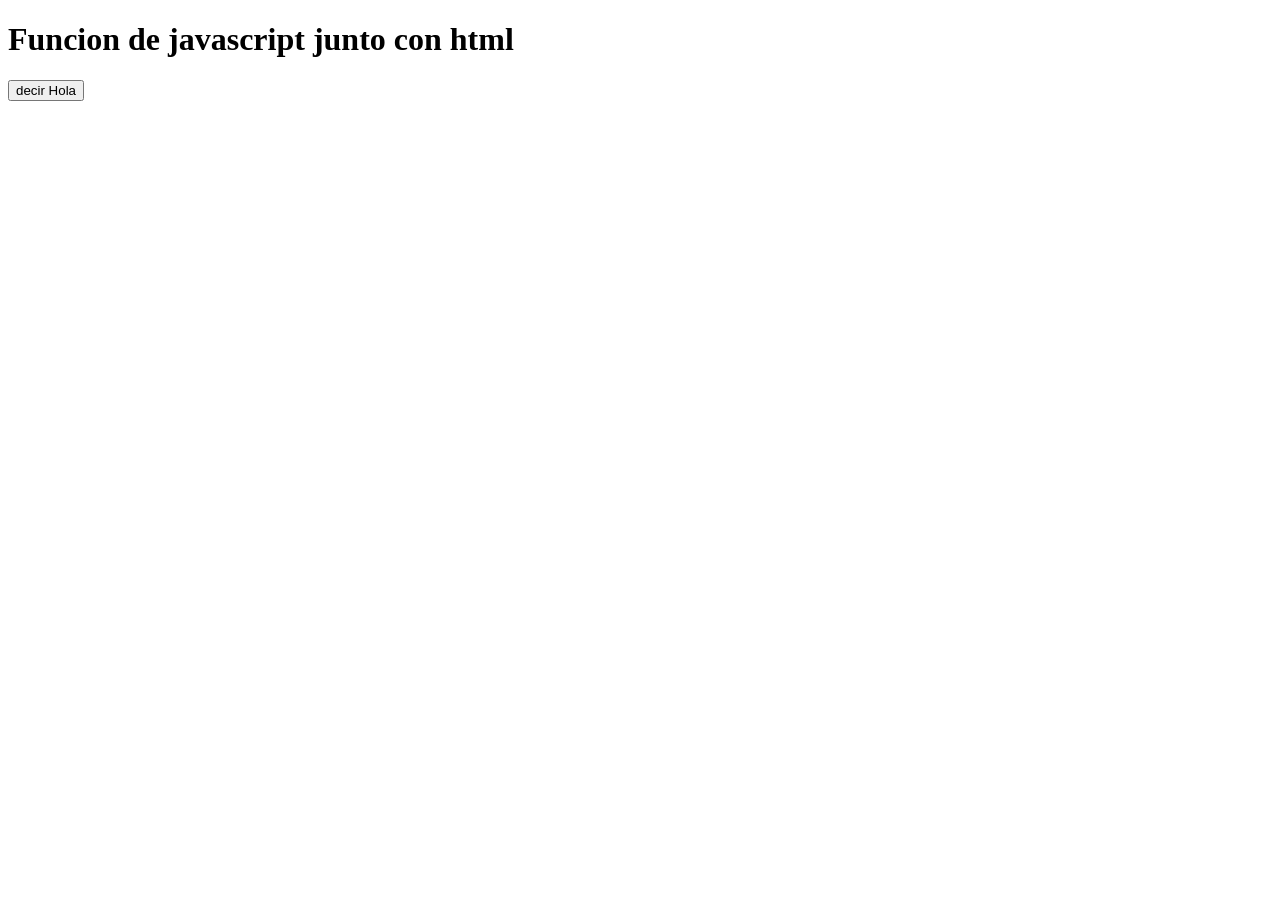
<file: Unidad02/00Javascript/index.html>
<!DOCTYPE html>
<html lang="en">
<head>
    <meta charset="UTF-8">
    <meta name="viewport" content="width=device-width, initial-scale=1.0">
    <title>Document</title>
</head>
<body>
    <h1>Funcion de javascript junto con html</h1>

    <button onclick="decirHola()">decir Hola</button>

        <script src="funcion-web.js"></script>
<!-- O -->
        <p id="mensaje" ></p>
        

</body>
</html>
</file>
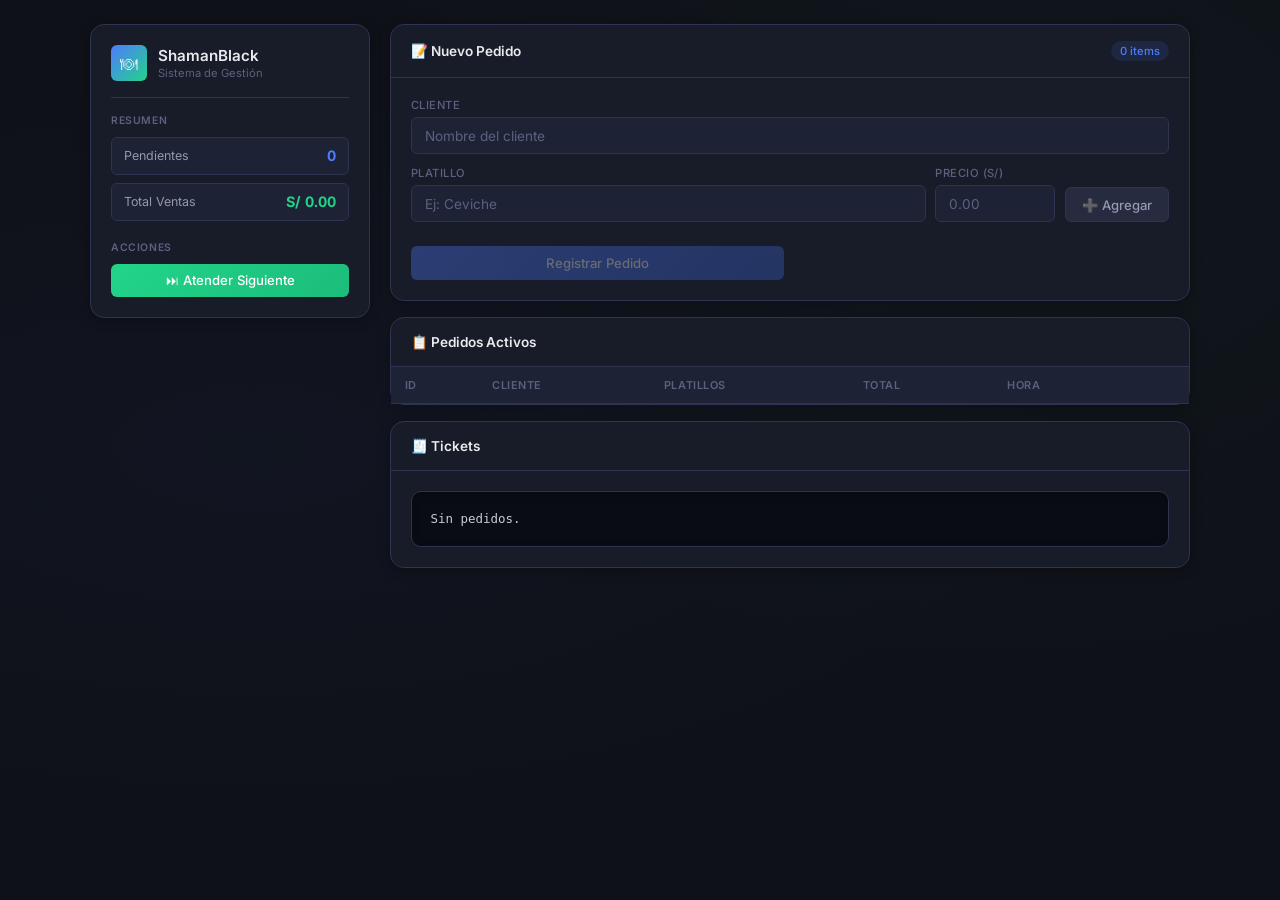
<file: Unidad02/EvaluacionU2/index.html>
<!DOCTYPE html>
<html lang="es">
<head>
  <meta charset="UTF-8">
  <meta name="viewport" content="width=device-width, initial-scale=1.0">
  <title>Gestión de Pedidos</title>
  <link rel="preconnect" href="https://fonts.googleapis.com">
  <link href="https://fonts.googleapis.com/css2?family=Inter:wght@400;500;600;700&display=swap" rel="stylesheet">
  <link rel="stylesheet" href="style.css">
</head>
<body>
  <div class="app">

    <!-- ─── SIDEBAR ──────────────────────────── -->
    <aside class="sidebar">
      <div class="sidebar-header">
        <div class="logo">🍽</div>
        <div>
          <h1>ShamanBlack <small>Sistema de Gestión</small></h1>
        </div>
      </div>

      <div class="sidebar-section">
        <div class="sidebar-label">Resumen</div>
        <div class="stat-grid">
          <div class="stat-item">
            <span class="stat-label">Pendientes</span>
            <span class="stat-value blue" id="totalPendientes">0</span>
          </div>
          <div class="stat-item">
            <span class="stat-label">Total Ventas</span>
            <span class="stat-value green" id="totalVentas">S/ 0.00</span>
          </div>
        </div>
      </div>

      <div class="sidebar-section">
        <div class="sidebar-label">Acciones</div>
        <div class="sidebar-actions">
          <button id="btnAtender" class="btn btn-success btn-block">
            ⏭ Atender Siguiente
          </button>
        </div>
      </div>
    </aside>

    <!-- ─── MAIN ─────────────────────────────── -->
    <main class="main">

      <!-- ─── CARD: NUEVO PEDIDO ─────────────── -->
      <section class="card">
        <div class="card-header">
          <h2>📝 Nuevo Pedido</h2>
          <span class="badge" id="contadorItems">0 items</span>
        </div>
        <div class="card-body">
          <form id="formPedido">
            <div class="form-grid">
              <div class="form-group full-width">
                <label for="inputCliente">Cliente</label>
                <input id="inputCliente" type="text" placeholder="Nombre del cliente" list="listaClientes" required autocomplete="off">
                <datalist id="listaClientes"></datalist>
              </div>

              <div class="item-row full-width">
                <div class="form-group">
                  <label for="inputPlatillo">Platillo</label>
                  <input id="inputPlatillo" type="text" placeholder="Ej: Ceviche" autocomplete="off">
                </div>
                <div class="form-group">
                  <label for="inputPrecio">Precio (S/)</label>
                  <input id="inputPrecio" type="number" step="0.10" placeholder="0.00">
                </div>
                <button type="button" id="btnAgregarItem" class="btn btn-secondary" style="margin-bottom:0">➕ Agregar</button>
              </div>

              <div id="previewLista" class="full-width"></div>

              <button type="submit" id="btnRegistrar" class="btn btn-primary btn-block" disabled>
                Registrar Pedido
              </button>
            </div>
          </form>
        </div>
      </section>

      <!-- ─── CARD: PEDIDOS ACTIVOS ──────────── -->
      <section class="card">
        <div class="card-header">
          <h2>📋 Pedidos Activos</h2>
        </div>
        <div class="card-body" style="padding:0">
          <div class="table-wrap">
            <table>
              <thead>
                <tr>
                  <th>ID</th>
                  <th>Cliente</th>
                  <th>Platillos</th>
                  <th>Total</th>
                  <th>Hora</th>
                  <th></th>
                </tr>
              </thead>
              <tbody id="cuerpoTabla">
                <tr>
                  <td colspan="6" class="empty-table">
                    <span class="empty-icon">📭</span>
                    No hay pedidos pendientes
                  </td>
                </tr>
              </tbody>
            </table>
          </div>
        </div>
      </section>

      <!-- ─── CARD: TICKETS ──────────────────── -->
      <section class="card">
        <div class="card-header">
          <h2>🧾 Tickets</h2>
        </div>
        <div class="card-body">
          <pre id="contenedorTickets">Sin pedidos.</pre>
        </div>
      </section>

    </main>

  </div>

  <script type="module" src="main.js"></script>
</body>
</html>
</file>
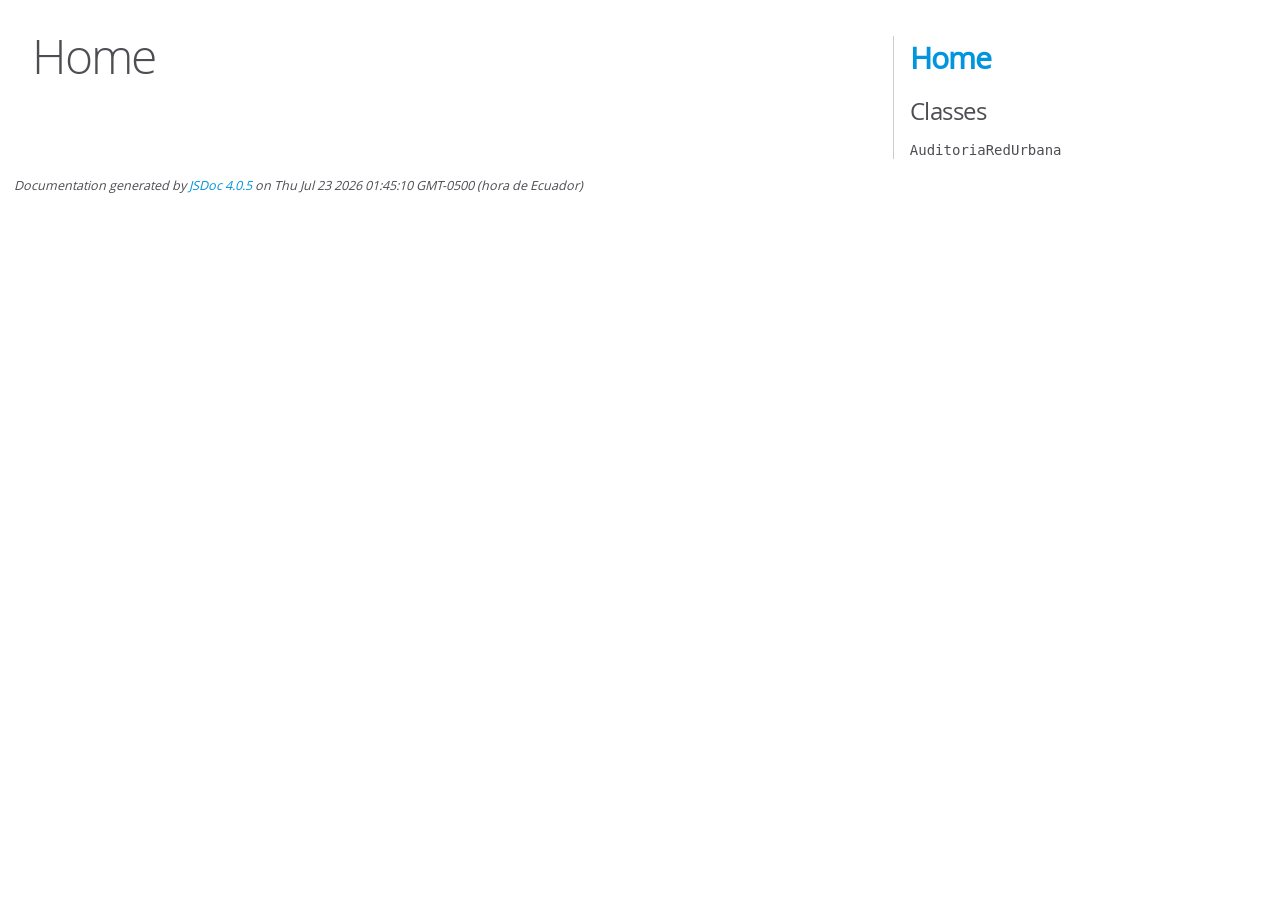
<file: Unidad03/Lab 15/out/index.html>
<!DOCTYPE html>
<html lang="en">
<head>
    <meta charset="utf-8">
    <title>JSDoc: Home</title>

    <script src="scripts/prettify/prettify.js"> </script>
    <script src="scripts/prettify/lang-css.js"> </script>
    <!--[if lt IE 9]>
      <script src="//html5shiv.googlecode.com/svn/trunk/html5.js"></script>
    <![endif]-->
    <link type="text/css" rel="stylesheet" href="styles/prettify-tomorrow.css">
    <link type="text/css" rel="stylesheet" href="styles/jsdoc-default.css">
</head>

<body>

<div id="main">

    <h1 class="page-title">Home</h1>

    



    


    <h3> </h3>










    









</div>

<nav>
    <h2><a href="index.html">Home</a></h2><h3>Classes</h3><ul><li><a href="AuditoriaRedUrbana.html">AuditoriaRedUrbana</a></li></ul>
</nav>

<br class="clear">

<footer>
    Documentation generated by <a href="https://github.com/jsdoc/jsdoc">JSDoc 4.0.5</a> on Thu Jul 23 2026 01:45:10 GMT-0500 (hora de Ecuador)
</footer>

<script> prettyPrint(); </script>
<script src="scripts/linenumber.js"> </script>
</body>
</html>
</file>
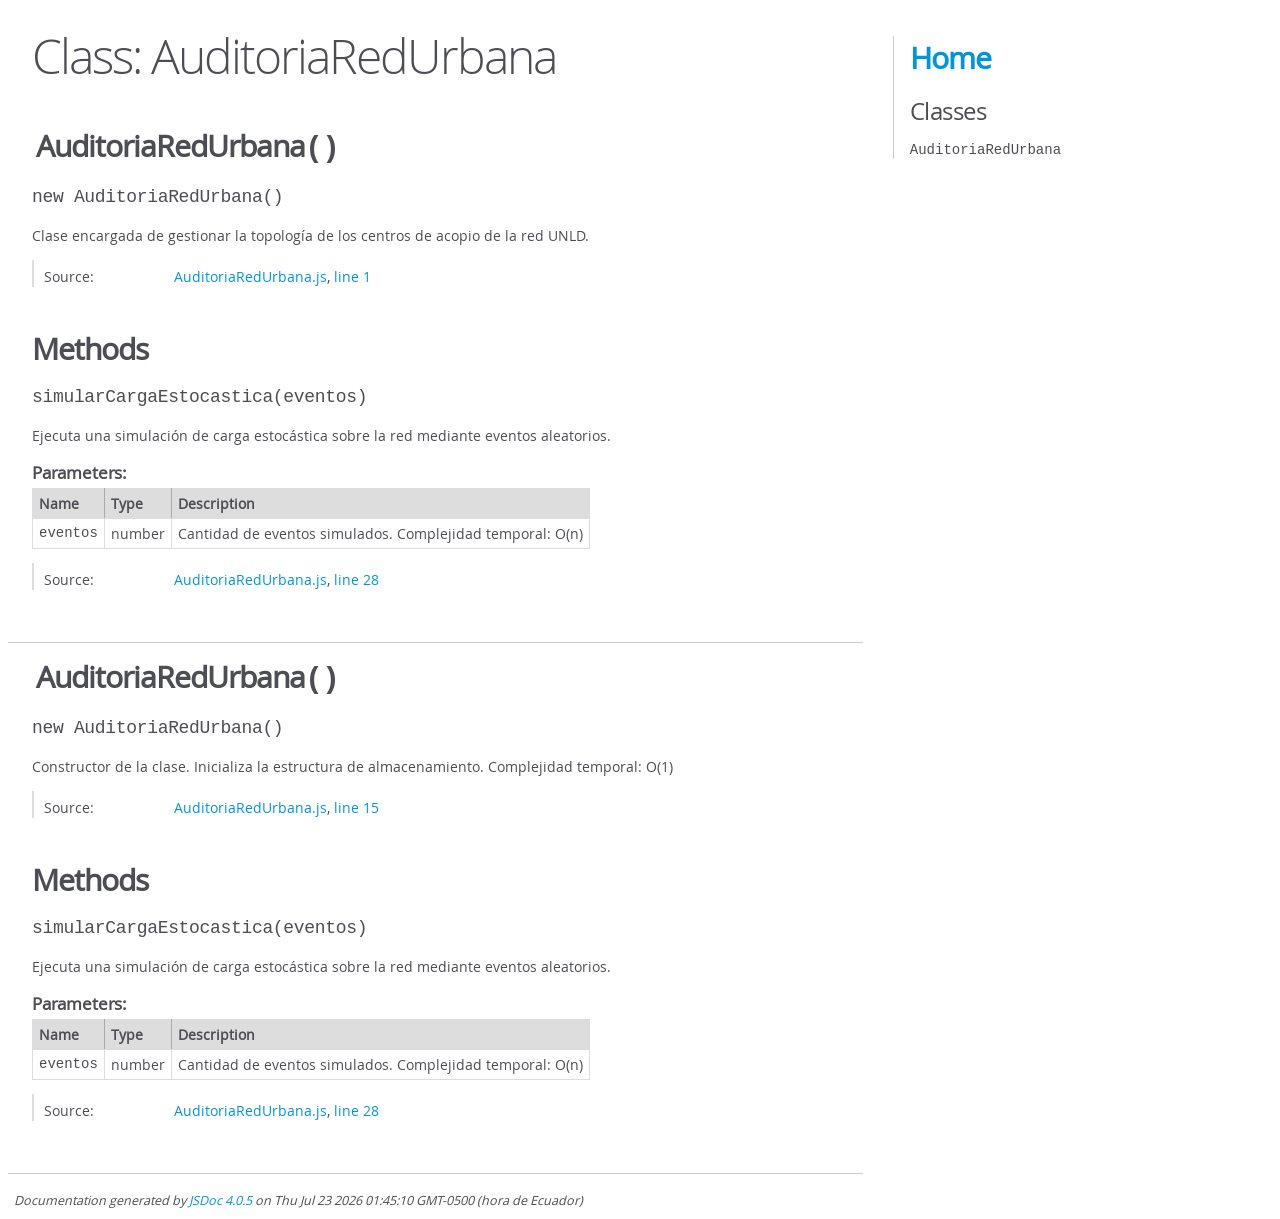
<file: Unidad03/Lab 15/out/AuditoriaRedUrbana.html>
<!DOCTYPE html>
<html lang="en">

<head>
    <meta charset="utf-8">
    <title>JSDoc: Class: AuditoriaRedUrbana</title>

    <script src="scripts/prettify/prettify.js"> </script>
    <script src="scripts/prettify/lang-css.js"> </script>
    <!--[if lt IE 9]>
      <script src="//html5shiv.googlecode.com/svn/trunk/html5.js"></script>
    <![endif]-->
    <link type="text/css" rel="stylesheet" href="styles/prettify-tomorrow.css">
    <link type="text/css" rel="stylesheet" href="styles/jsdoc-default.css">
</head>
<body>
    <div id="main">
        <h1 class="page-title">Class: AuditoriaRedUrbana</h1>
        <section>
            <header>
                <h2><span class="attribs"><span class="type-signature"></span></span>AuditoriaRedUrbana<span
                        class="signature">()</span><span class="type-signature"></span></h2>
            </header>
            <article>
                <div class="container-overview">
                    <h4 class="name" id="AuditoriaRedUrbana"><span class="type-signature"></span>new
                        AuditoriaRedUrbana<span class="signature">()</span><span class="type-signature"></span></h4>
                    <div class="description">
                        Clase encargada de gestionar la topología
                        de los centros de acopio de la red UNLD.
                    </div>
                    <dl class="details">
                        <dt class="tag-source">Source:</dt>
                        <dd class="tag-source">
                            <ul class="dummy">
                                <li>
                                    <a href="AuditoriaRedUrbana.js.html">AuditoriaRedUrbana.js</a>, <a
                                        href="AuditoriaRedUrbana.js.html#line1">line 1</a>
                                </li>
                            </ul>
                        </dd>
                    </dl>
                </div>
                <h3 class="subsection-title">Methods</h3>
                <h4 class="name" id="simularCargaEstocastica"><span
                        class="type-signature"></span>simularCargaEstocastica<span
                        class="signature">(eventos)</span><span class="type-signature"></span></h4>
                <div class="description">
                    Ejecuta una simulación de carga estocástica
                    sobre la red mediante eventos aleatorios.
                </div>
                <h5>Parameters:</h5>
                <table class="params">
                    <thead>
                        <tr>
                            <th>Name</th>
                            <th>Type</th>
                            <th class="last">Description</th>
                        </tr>
                    </thead>
                    <tbody>
                        <tr>
                            <td class="name"><code>eventos</code></td>
                            <td class="type">
                                <span class="param-type">number</span>
                            </td>
                            <td class="description last">Cantidad de eventos simulados.
                                Complejidad temporal: O(n)</td>
                        </tr>
                    </tbody>
                </table>
                <dl class="details">
                    <dt class="tag-source">Source:</dt>
                    <dd class="tag-source">
                        <ul class="dummy">
                            <li>
                                <a href="AuditoriaRedUrbana.js.html">AuditoriaRedUrbana.js</a>, <a
                                    href="AuditoriaRedUrbana.js.html#line28">line 28</a>
                            </li>
                        </ul>
                    </dd>
                </dl>
            </article>
        </section>
        <section>
            <header>
                <h2><span class="attribs"><span class="type-signature"></span></span>AuditoriaRedUrbana<span
                        class="signature">()</span><span class="type-signature"></span></h2>
            </header>
            <article>
                <div class="container-overview">
                    <h4 class="name" id="AuditoriaRedUrbana"><span class="type-signature"></span>new
                        AuditoriaRedUrbana<span class="signature">()</span><span class="type-signature"></span></h4>
                    <div class="description">
                        Constructor de la clase.
                        Inicializa la estructura de almacenamiento.

                        Complejidad temporal: O(1)
                    </div>
                    <dl class="details">
                        <dt class="tag-source">Source:</dt>
                        <dd class="tag-source">
                            <ul class="dummy">
                                <li>
                                    <a href="AuditoriaRedUrbana.js.html">AuditoriaRedUrbana.js</a>, <a
                                        href="AuditoriaRedUrbana.js.html#line15">line 15</a>
                                </li>
                            </ul>
                        </dd>
                    </dl>
                </div>
                <h3 class="subsection-title">Methods</h3>
                <h4 class="name" id="simularCargaEstocastica"><span
                        class="type-signature"></span>simularCargaEstocastica<span
                        class="signature">(eventos)</span><span class="type-signature"></span></h4>
                <div class="description">
                    Ejecuta una simulación de carga estocástica
                    sobre la red mediante eventos aleatorios.
                </div>
                <h5>Parameters:</h5>
                <table class="params">
                    <thead>
                        <tr>
                            <th>Name</th>
                            <th>Type</th>
                            <th class="last">Description</th>
                        </tr>
                    </thead>
                    <tbody>
                        <tr>
                            <td class="name"><code>eventos</code></td>
                            <td class="type">
                                <span class="param-type">number</span>
                            </td>
                            <td class="description last">Cantidad de eventos simulados.
                                Complejidad temporal: O(n)</td>
                        </tr>
                    </tbody>
                </table>
                <dl class="details">
                    <dt class="tag-source">Source:</dt>
                    <dd class="tag-source">
                        <ul class="dummy">
                            <li>
                                <a href="AuditoriaRedUrbana.js.html">AuditoriaRedUrbana.js</a>, <a
                                    href="AuditoriaRedUrbana.js.html#line28">line 28</a>
                            </li>
                        </ul>
                    </dd>
                </dl>
            </article>
        </section>
    </div>
    <nav>
        <h2><a href="index.html">Home</a></h2>
        <h3>Classes</h3>
        <ul>
            <li><a href="AuditoriaRedUrbana.html">AuditoriaRedUrbana</a></li>
        </ul>
    </nav>
    <br class="clear">
    <footer>
        Documentation generated by <a href="https://github.com/jsdoc/jsdoc">JSDoc 4.0.5</a> on Thu Jul 23 2026 01:45:10
        GMT-0500 (hora de Ecuador)
    </footer>
    <script> prettyPrint(); </script>
    <script src="scripts/linenumber.js"> </script>
</body>

</html>
</file>
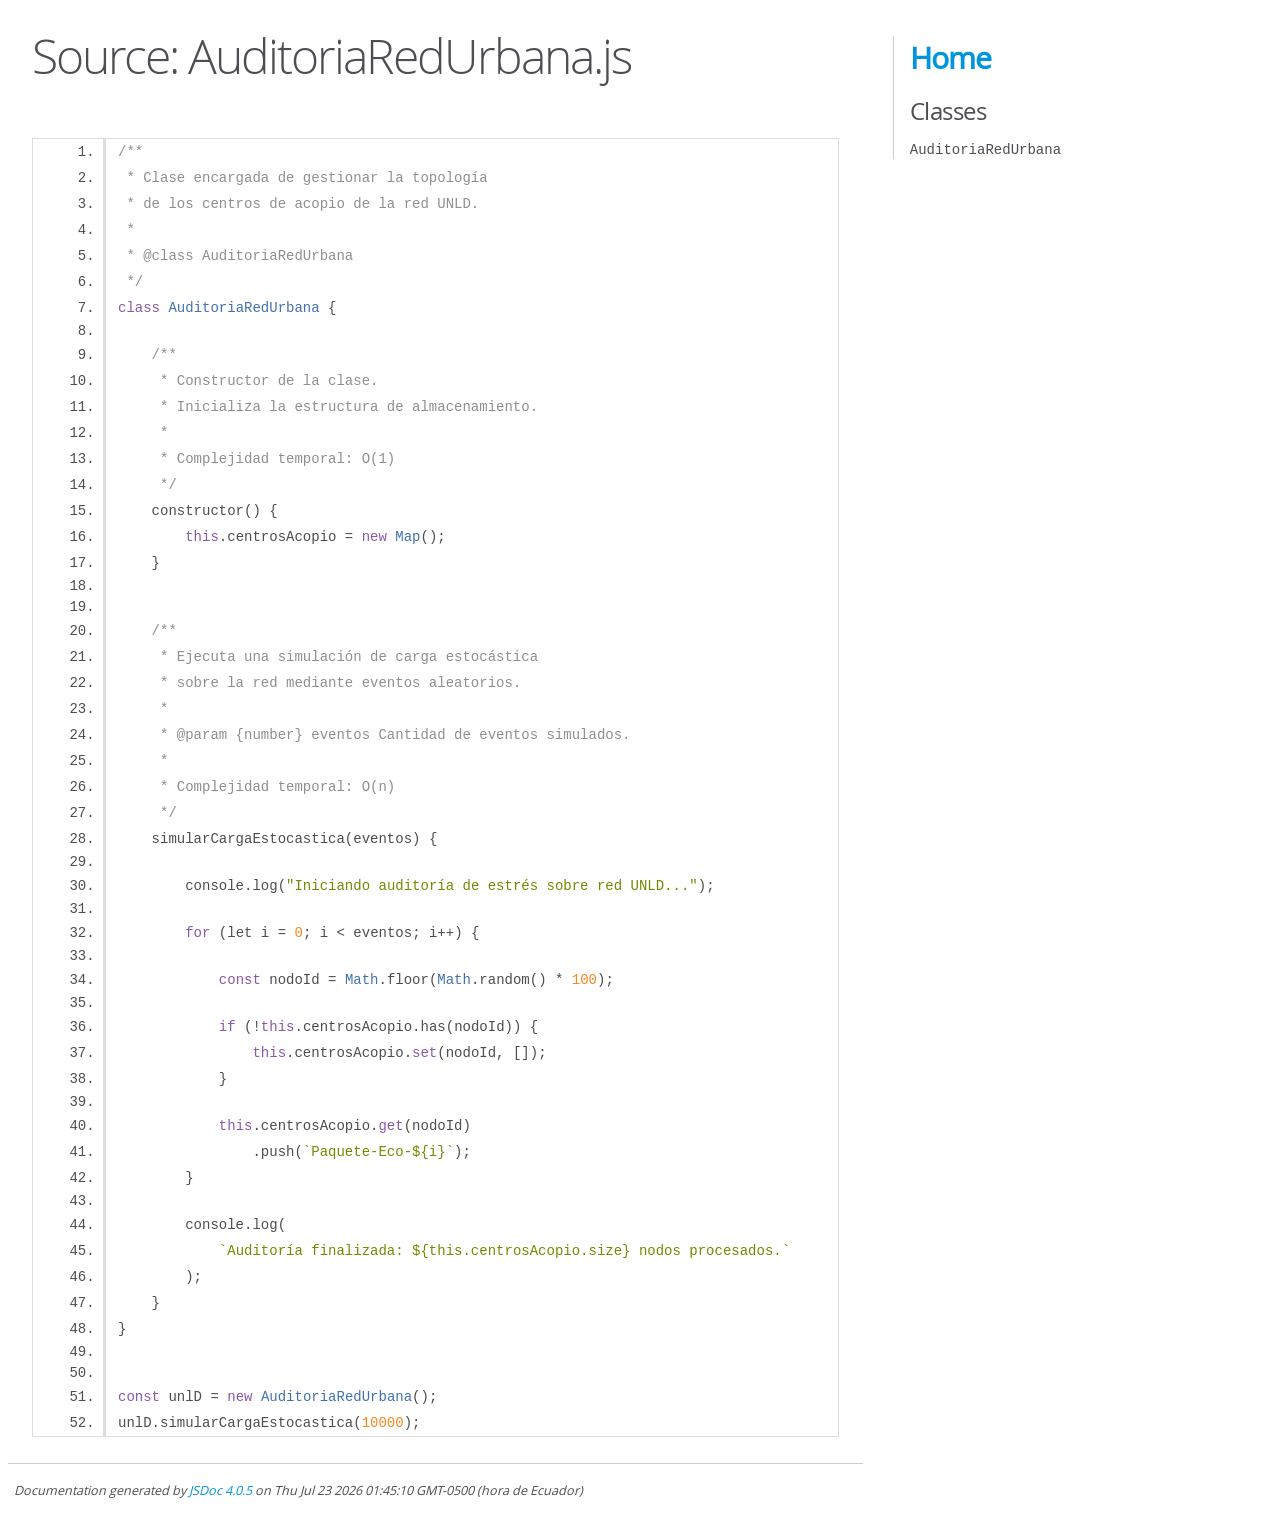
<file: Unidad03/Lab 15/out/AuditoriaRedUrbana.js.html>
<!DOCTYPE html>
<html lang="en">
<head>
    <meta charset="utf-8">
    <title>JSDoc: Source: AuditoriaRedUrbana.js</title>

    <script src="scripts/prettify/prettify.js"> </script>
    <script src="scripts/prettify/lang-css.js"> </script>
    <!--[if lt IE 9]>
      <script src="//html5shiv.googlecode.com/svn/trunk/html5.js"></script>
    <![endif]-->
    <link type="text/css" rel="stylesheet" href="styles/prettify-tomorrow.css">
    <link type="text/css" rel="stylesheet" href="styles/jsdoc-default.css">
</head>

<body>

<div id="main">

    <h1 class="page-title">Source: AuditoriaRedUrbana.js</h1>

    



    
    <section>
        <article>
            <pre class="prettyprint source linenums"><code>/**
 * Clase encargada de gestionar la topología
 * de los centros de acopio de la red UNLD.
 *
 * @class AuditoriaRedUrbana
 */
class AuditoriaRedUrbana {

    /**
     * Constructor de la clase.
     * Inicializa la estructura de almacenamiento.
     *
     * Complejidad temporal: O(1)
     */
    constructor() {
        this.centrosAcopio = new Map();
    }


    /**
     * Ejecuta una simulación de carga estocástica
     * sobre la red mediante eventos aleatorios.
     *
     * @param {number} eventos Cantidad de eventos simulados.
     *
     * Complejidad temporal: O(n)
     */
    simularCargaEstocastica(eventos) {

        console.log("Iniciando auditoría de estrés sobre red UNLD...");

        for (let i = 0; i &lt; eventos; i++) {

            const nodoId = Math.floor(Math.random() * 100);

            if (!this.centrosAcopio.has(nodoId)) {
                this.centrosAcopio.set(nodoId, []);
            }

            this.centrosAcopio.get(nodoId)
                .push(`Paquete-Eco-${i}`);
        }

        console.log(
            `Auditoría finalizada: ${this.centrosAcopio.size} nodos procesados.`
        );
    }
}


const unlD = new AuditoriaRedUrbana();
unlD.simularCargaEstocastica(10000);</code></pre>
        </article>
    </section>




</div>

<nav>
    <h2><a href="index.html">Home</a></h2><h3>Classes</h3><ul><li><a href="AuditoriaRedUrbana.html">AuditoriaRedUrbana</a></li></ul>
</nav>

<br class="clear">

<footer>
    Documentation generated by <a href="https://github.com/jsdoc/jsdoc">JSDoc 4.0.5</a> on Thu Jul 23 2026 01:45:10 GMT-0500 (hora de Ecuador)
</footer>

<script> prettyPrint(); </script>
<script src="scripts/linenumber.js"> </script>
</body>
</html>
</file>
<file: Unidad02/EvaluacionU2/style.css>
:root {
  --bg-primary: #0f1118;
  --bg-secondary: #181b28;
  --bg-card: #1e2235;
  --bg-elevated: #262b40;
  --bg-hover: #2d3350;
  --border-color: #2d3350;
  --border-light: #383f5c;
  --text-primary: #e8eaed;
  --text-secondary: #9498b0;
  --text-muted: #5c6180;
  --accent-blue: #4f7cff;
  --accent-blue-bg: rgba(79, 124, 255, 0.12);
  --accent-green: #22d48a;
  --accent-green-bg: rgba(34, 212, 138, 0.12);
  --accent-red: #ff5c7a;
  --accent-red-bg: rgba(255, 92, 122, 0.12);
  --accent-orange: #ff9f43;
  --accent-orange-bg: rgba(255, 159, 67, 0.12);
  --radius-sm: 6px;
  --radius-md: 10px;
  --radius-lg: 14px;
  --shadow-card: 0 2px 12px rgba(0, 0, 0, 0.3);
}

* {
  margin: 0;
  padding: 0;
  box-sizing: border-box;
}

body {
  font-family: 'Inter', -apple-system, 'Segoe UI', system-ui, sans-serif;
  background: var(--bg-primary);
  color: var(--text-primary);
  min-height: 100vh;
  display: flex;
  align-items: flex-start;
  justify-content: center;
  padding: 1.5rem;
  background-image:
    radial-gradient(ellipse at 20% 50%, rgba(79, 124, 255, 0.04) 0%, transparent 60%),
    radial-gradient(ellipse at 80% 20%, rgba(34, 212, 138, 0.03) 0%, transparent 50%);
}

/* ─── APP SHELL ─────────────────────────────── */

.app {
  width: 100%;
  max-width: 1100px;
  display: grid;
  grid-template-columns: 280px 1fr;
  gap: 1.25rem;
  align-items: start;
}

/* ─── SIDEBAR ───────────────────────────────── */

.sidebar {
  background: var(--bg-secondary);
  border: 1px solid var(--border-color);
  border-radius: var(--radius-lg);
  padding: 1.25rem;
  position: sticky;
  top: 1.5rem;
  box-shadow: var(--shadow-card);
}

.sidebar-header {
  display: flex;
  align-items: center;
  gap: 0.7rem;
  padding-bottom: 1rem;
  border-bottom: 1px solid var(--border-color);
  margin-bottom: 1rem;
}

.sidebar-header .logo {
  width: 36px;
  height: 36px;
  background: linear-gradient(135deg, var(--accent-blue), var(--accent-green));
  border-radius: var(--radius-sm);
  display: flex;
  align-items: center;
  justify-content: center;
  font-size: 1.1rem;
  flex-shrink: 0;
}

.sidebar-header h1 {
  font-size: 0.95rem;
  font-weight: 600;
  color: var(--text-primary);
  line-height: 1.3;
}

.sidebar-header small {
  font-size: 0.7rem;
  color: var(--text-muted);
  font-weight: 400;
  display: block;
}

.sidebar-section {
  margin-bottom: 1.25rem;
}

.sidebar-section:last-child {
  margin-bottom: 0;
}

.sidebar-label {
  font-size: 0.65rem;
  font-weight: 600;
  text-transform: uppercase;
  letter-spacing: 0.06em;
  color: var(--text-muted);
  margin-bottom: 0.6rem;
}

/* ─── SIDEBAR STATS ─────────────────────────── */

.stat-grid {
  display: flex;
  flex-direction: column;
  gap: 0.5rem;
}

.stat-item {
  display: flex;
  align-items: center;
  justify-content: space-between;
  padding: 0.6rem 0.75rem;
  background: var(--bg-card);
  border-radius: var(--radius-sm);
  border: 1px solid var(--border-color);
}

.stat-label {
  font-size: 0.78rem;
  color: var(--text-secondary);
}

.stat-value {
  font-size: 0.9rem;
  font-weight: 700;
  font-variant-numeric: tabular-nums;
}

.stat-value.green {
  color: var(--accent-green);
}

.stat-value.blue {
  color: var(--accent-blue);
}

/* ─── SIDEBAR ACTIONS ───────────────────────── */

.sidebar-actions {
  display: flex;
  flex-direction: column;
  gap: 0.5rem;
}

/* ─── MAIN CONTENT ──────────────────────────── */

.main {
  display: flex;
  flex-direction: column;
  gap: 1rem;
}

/* ─── CARDS ─────────────────────────────────── */

.card {
  background: var(--bg-secondary);
  border: 1px solid var(--border-color);
  border-radius: var(--radius-lg);
  box-shadow: var(--shadow-card);
}

.card-header {
  display: flex;
  align-items: center;
  justify-content: space-between;
  padding: 1rem 1.25rem;
  border-bottom: 1px solid var(--border-color);
}

.card-header h2 {
  font-size: 0.85rem;
  font-weight: 600;
  color: var(--text-primary);
}

.card-header .badge {
  font-size: 0.7rem;
  padding: 0.2rem 0.55rem;
  border-radius: 20px;
  background: var(--accent-blue-bg);
  color: var(--accent-blue);
  font-weight: 500;
}

.card-body {
  padding: 1.25rem;
}

/* ─── FORMULARIO ────────────────────────────── */

.form-grid {
  display: grid;
  grid-template-columns: 1fr 1fr;
  gap: 0.75rem;
}

.form-grid .full-width {
  grid-column: 1 / -1;
}

.form-group {
  display: flex;
  flex-direction: column;
  gap: 0.3rem;
}

.form-group label {
  font-size: 0.7rem;
  font-weight: 500;
  color: var(--text-muted);
  text-transform: uppercase;
  letter-spacing: 0.04em;
}

.form-group input,
.form-group select {
  padding: 0.6rem 0.8rem;
  background: var(--bg-card);
  border: 1.5px solid var(--border-color);
  border-radius: var(--radius-sm);
  font-size: 0.85rem;
  font-family: inherit;
  color: var(--text-primary);
  transition: all 0.18s;
}

.form-group input::placeholder {
  color: var(--text-muted);
}

.form-group input:hover {
  border-color: var(--border-light);
}

.form-group input:focus {
  outline: none;
  border-color: var(--accent-blue);
  box-shadow: 0 0 0 3px var(--accent-blue-bg);
}

/* ─── ITEM ROW ──────────────────────────────── */

.item-row {
  display: grid;
  grid-template-columns: 1fr 120px auto;
  gap: 0.6rem;
  align-items: end;
}

.item-row .form-group {
  margin-bottom: 0;
}

/* ─── PREVIEW LIST ──────────────────────────── */

.preview-lista {
  display: flex;
  flex-direction: column;
  gap: 4px;
  margin-top: 0.25rem;
}

.preview-item {
  display: flex;
  justify-content: space-between;
  align-items: center;
  padding: 0.4rem 0.7rem;
  background: var(--bg-card);
  border: 1px solid var(--border-color);
  border-radius: var(--radius-sm);
  font-size: 0.82rem;
  animation: itemIn 0.18s ease;
}

@keyframes itemIn {
  from { opacity: 0; transform: translateY(-4px); }
  to { opacity: 1; transform: translateY(0); }
}

.preview-item span {
  color: var(--text-primary);
}

/* ─── BOTONES ───────────────────────────────── */

.btn {
  border: none;
  border-radius: var(--radius-sm);
  cursor: pointer;
  font-size: 0.82rem;
  font-weight: 500;
  font-family: inherit;
  transition: all 0.18s;
  display: inline-flex;
  align-items: center;
  justify-content: center;
  gap: 0.4rem;
  padding: 0.55rem 1rem;
  white-space: nowrap;
}

.btn:active {
  transform: scale(0.96);
}

.btn-primary {
  background: linear-gradient(135deg, var(--accent-blue), #3a63d0);
  color: #fff;
}

.btn-primary:hover:not(:disabled) {
  box-shadow: 0 2px 12px rgba(79, 124, 255, 0.35);
  transform: translateY(-1px);
}

.btn-primary:disabled {
  opacity: 0.35;
  cursor: not-allowed;
  transform: none;
  box-shadow: none;
}

.btn-secondary {
  background: var(--bg-elevated);
  color: var(--text-secondary);
  border: 1px solid var(--border-color);
}

.btn-secondary:hover {
  background: var(--bg-hover);
  color: var(--text-primary);
  border-color: var(--border-light);
}

.btn-success {
  background: linear-gradient(135deg, var(--accent-green), #1bbd7a);
  color: #fff;
}

.btn-success:hover {
  box-shadow: 0 2px 12px rgba(34, 212, 138, 0.3);
  transform: translateY(-1px);
}

.btn-danger {
  background: none;
  color: var(--accent-red);
  border: 1px solid transparent;
  padding: 0.3rem 0.65rem;
  font-size: 0.75rem;
  border-radius: var(--radius-sm);
}

.btn-danger:hover {
  background: var(--accent-red-bg);
  border-color: rgba(255, 92, 122, 0.2);
}

.btn-ghost {
  background: none;
  color: var(--text-muted);
  padding: 0.3rem;
  font-size: 0.85rem;
  width: 26px;
  height: 26px;
  border-radius: var(--radius-sm);
}

.btn-ghost:hover {
  background: var(--accent-red-bg);
  color: var(--accent-red);
}

.btn-block {
  width: 100%;
}

/* ─── TOOLBAR ───────────────────────────────── */

.toolbar {
  display: flex;
  align-items: center;
  gap: 0.75rem;
  flex-wrap: wrap;
}

.toolbar-divider {
  width: 1px;
  height: 24px;
  background: var(--border-color);
}

.toolbar-info {
  font-size: 0.78rem;
  color: var(--text-secondary);
  display: flex;
  align-items: center;
  gap: 0.35rem;
}

.toolbar-info strong {
  color: var(--text-primary);
  font-weight: 600;
  font-variant-numeric: tabular-nums;
}

/* ─── TABLE ─────────────────────────────────── */

.table-wrap {
  overflow-x: auto;
}

table {
  width: 100%;
  border-collapse: collapse;
  font-size: 0.82rem;
}

thead th {
  padding: 0.7rem 0.85rem;
  font-size: 0.68rem;
  font-weight: 600;
  text-transform: uppercase;
  letter-spacing: 0.05em;
  color: var(--text-muted);
  background: var(--bg-card);
  border-bottom: 1px solid var(--border-color);
  text-align: left;
  white-space: nowrap;
}

tbody td {
  padding: 0.65rem 0.85rem;
  border-bottom: 1px solid var(--border-color);
  color: var(--text-secondary);
  vertical-align: middle;
}

tbody tr:last-child td {
  border-bottom: none;
}

tbody tr:hover {
  background: var(--bg-elevated);
}

tbody tr {
  transition: background 0.12s;
}

td .id-cell {
  color: var(--text-muted);
  font-weight: 500;
  font-variant-numeric: tabular-nums;
}

td .client-cell {
  color: var(--text-primary);
  font-weight: 500;
}

td .items-cell {
  max-width: 180px;
  overflow: hidden;
  text-overflow: ellipsis;
  white-space: nowrap;
  color: var(--text-secondary);
}

td .price-cell {
  color: var(--accent-green);
  font-weight: 600;
  font-variant-numeric: tabular-nums;
}

td .time-cell {
  color: var(--text-muted);
  font-size: 0.78rem;
}

.empty-table {
  text-align: center;
  padding: 2.5rem 1rem !important;
  color: var(--text-muted);
  font-size: 0.85rem;
}

.empty-table .empty-icon {
  font-size: 2rem;
  display: block;
  margin-bottom: 0.5rem;
  opacity: 0.4;
}

/* ─── TICKETS PANEL ─────────────────────────── */

#contenedorTickets {
  background: #0a0c14;
  border: 1px solid var(--border-color);
  border-radius: var(--radius-md);
  padding: 1rem 1.15rem;
  font-family: 'JetBrains Mono', 'Cascadia Code', 'Fira Code', monospace;
  font-size: 0.78rem;
  line-height: 1.7;
  min-height: 3rem;
  white-space: pre-wrap;
  color: #c8ccd8;
  box-shadow: inset 0 2px 8px rgba(0, 0, 0, 0.3);
}

/* ─── CONTADOR ──────────────────────────────── */

.contador-items {
  display: block;
  text-align: right;
  font-size: 0.72rem;
  color: var(--text-muted);
  margin-top: 0.3rem;
}

/* ─── RESPONSIVE ────────────────────────────── */

@media (max-width: 860px) {
  body {
    padding: 0.75rem;
  }

  .app {
    grid-template-columns: 1fr;
  }

  .sidebar {
    position: static;
  }

  .sidebar-header h1 {
    font-size: 0.9rem;
  }

  .form-grid {
    grid-template-columns: 1fr;
  }

  .item-row {
    grid-template-columns: 1fr 100px auto;
  }

  .toolbar {
    gap: 0.5rem;
  }
}

@media (max-width: 500px) {
  .item-row {
    grid-template-columns: 1fr 1fr;
  }

  .item-row .btn {
    grid-column: 1 / -1;
  }

  .toolbar {
    flex-direction: column;
    align-items: stretch;
  }

  .toolbar-divider {
    display: none;
  }
}
</file>
<file: Unidad03/Lab 15/out/styles/prettify-tomorrow.css>
/* Tomorrow Theme */
/* Original theme - https://github.com/chriskempson/tomorrow-theme */
/* Pretty printing styles. Used with prettify.js. */
/* SPAN elements with the classes below are added by prettyprint. */
/* plain text */
.pln {
  color: #4d4d4c; }

@media screen {
  /* string content */
  .str {
    color: #718c00; }

  /* a keyword */
  .kwd {
    color: #8959a8; }

  /* a comment */
  .com {
    color: #8e908c; }

  /* a type name */
  .typ {
    color: #4271ae; }

  /* a literal value */
  .lit {
    color: #f5871f; }

  /* punctuation */
  .pun {
    color: #4d4d4c; }

  /* lisp open bracket */
  .opn {
    color: #4d4d4c; }

  /* lisp close bracket */
  .clo {
    color: #4d4d4c; }

  /* a markup tag name */
  .tag {
    color: #c82829; }

  /* a markup attribute name */
  .atn {
    color: #f5871f; }

  /* a markup attribute value */
  .atv {
    color: #3e999f; }

  /* a declaration */
  .dec {
    color: #f5871f; }

  /* a variable name */
  .var {
    color: #c82829; }

  /* a function name */
  .fun {
    color: #4271ae; } }
/* Use higher contrast and text-weight for printable form. */
@media print, projection {
  .str {
    color: #060; }

  .kwd {
    color: #006;
    font-weight: bold; }

  .com {
    color: #600;
    font-style: italic; }

  .typ {
    color: #404;
    font-weight: bold; }

  .lit {
    color: #044; }

  .pun, .opn, .clo {
    color: #440; }

  .tag {
    color: #006;
    font-weight: bold; }

  .atn {
    color: #404; }

  .atv {
    color: #060; } }
/* Style */
/*
pre.prettyprint {
  background: white;
  font-family: Consolas, Monaco, 'Andale Mono', monospace;
  font-size: 12px;
  line-height: 1.5;
  border: 1px solid #ccc;
  padding: 10px; }
*/

/* Specify class=linenums on a pre to get line numbering */
ol.linenums {
  margin-top: 0;
  margin-bottom: 0; }

/* IE indents via margin-left */
li.L0,
li.L1,
li.L2,
li.L3,
li.L4,
li.L5,
li.L6,
li.L7,
li.L8,
li.L9 {
  /* */ }

/* Alternate shading for lines */
li.L1,
li.L3,
li.L5,
li.L7,
li.L9 {
  /* */ }
</file>
<file: Unidad03/Lab 15/out/styles/jsdoc-default.css>
@font-face {
    font-family: 'Open Sans';
    font-weight: normal;
    font-style: normal;
    src: url('../fonts/OpenSans-Regular-webfont.eot');
    src:
        local('Open Sans'),
        local('OpenSans'),
        url('../fonts/OpenSans-Regular-webfont.eot?#iefix') format('embedded-opentype'),
        url('../fonts/OpenSans-Regular-webfont.woff') format('woff'),
        url('../fonts/OpenSans-Regular-webfont.svg#open_sansregular') format('svg');
}

@font-face {
    font-family: 'Open Sans Light';
    font-weight: normal;
    font-style: normal;
    src: url('../fonts/OpenSans-Light-webfont.eot');
    src:
        local('Open Sans Light'),
        local('OpenSans Light'),
        url('../fonts/OpenSans-Light-webfont.eot?#iefix') format('embedded-opentype'),
        url('../fonts/OpenSans-Light-webfont.woff') format('woff'),
        url('../fonts/OpenSans-Light-webfont.svg#open_sanslight') format('svg');
}

html
{
    overflow: auto;
    background-color: #fff;
    font-size: 14px;
}

body
{
    font-family: 'Open Sans', sans-serif;
    line-height: 1.5;
    color: #4d4e53;
    background-color: white;
}

a, a:visited, a:active {
    color: #0095dd;
    text-decoration: none;
}

a:hover {
    text-decoration: underline;
}

header
{
    display: block;
    padding: 0px 4px;
}

tt, code, kbd, samp {
    font-family: Consolas, Monaco, 'Andale Mono', monospace;
}

.class-description {
    font-size: 130%;
    line-height: 140%;
    margin-bottom: 1em;
    margin-top: 1em;
}

.class-description:empty {
    margin: 0;
}

#main {
    float: left;
    width: 70%;
}

article dl {
    margin-bottom: 40px;
}

article img {
  max-width: 100%;
}

section
{
    display: block;
    background-color: #fff;
    padding: 12px 24px;
    border-bottom: 1px solid #ccc;
    margin-right: 30px;
}

.variation {
    display: none;
}

.signature-attributes {
    font-size: 60%;
    color: #aaa;
    font-style: italic;
    font-weight: lighter;
}

nav
{
    display: block;
    float: right;
    margin-top: 28px;
    width: 30%;
    box-sizing: border-box;
    border-left: 1px solid #ccc;
    padding-left: 16px;
}

nav ul {
    font-family: 'Lucida Grande', 'Lucida Sans Unicode', arial, sans-serif;
    font-size: 100%;
    line-height: 17px;
    padding: 0;
    margin: 0;
    list-style-type: none;
}

nav ul a, nav ul a:visited, nav ul a:active {
    font-family: Consolas, Monaco, 'Andale Mono', monospace;
    line-height: 18px;
    color: #4D4E53;
}

nav h3 {
    margin-top: 12px;
}

nav li {
    margin-top: 6px;
}

footer {
    display: block;
    padding: 6px;
    margin-top: 12px;
    font-style: italic;
    font-size: 90%;
}

h1, h2, h3, h4 {
    font-weight: 200;
    margin: 0;
}

h1
{
    font-family: 'Open Sans Light', sans-serif;
    font-size: 48px;
    letter-spacing: -2px;
    margin: 12px 24px 20px;
}

h2, h3.subsection-title
{
    font-size: 30px;
    font-weight: 700;
    letter-spacing: -1px;
    margin-bottom: 12px;
}

h3
{
    font-size: 24px;
    letter-spacing: -0.5px;
    margin-bottom: 12px;
}

h4
{
    font-size: 18px;
    letter-spacing: -0.33px;
    margin-bottom: 12px;
    color: #4d4e53;
}

h5, .container-overview .subsection-title
{
    font-size: 120%;
    font-weight: bold;
    letter-spacing: -0.01em;
    margin: 8px 0 3px 0;
}

h6
{
    font-size: 100%;
    letter-spacing: -0.01em;
    margin: 6px 0 3px 0;
    font-style: italic;
}

table
{
    border-spacing: 0;
    border: 0;
    border-collapse: collapse;
}

td, th
{
    border: 1px solid #ddd;
    margin: 0px;
    text-align: left;
    vertical-align: top;
    padding: 4px 6px;
    display: table-cell;
}

thead tr
{
    background-color: #ddd;
    font-weight: bold;
}

th { border-right: 1px solid #aaa; }
tr > th:last-child { border-right: 1px solid #ddd; }

.ancestors, .attribs { color: #999; }
.ancestors a, .attribs a
{
    color: #999 !important;
    text-decoration: none;
}

.clear
{
    clear: both;
}

.important
{
    font-weight: bold;
    color: #950B02;
}

.yes-def {
    text-indent: -1000px;
}

.type-signature {
    color: #aaa;
}

.name, .signature {
    font-family: Consolas, Monaco, 'Andale Mono', monospace;
}

.details { margin-top: 14px; border-left: 2px solid #DDD; }
.details dt { width: 120px; float: left; padding-left: 10px;  padding-top: 6px; }
.details dd { margin-left: 70px; }
.details ul { margin: 0; }
.details ul { list-style-type: none; }
.details li { margin-left: 30px; padding-top: 6px; }
.details pre.prettyprint { margin: 0 }
.details .object-value { padding-top: 0; }

.description {
    margin-bottom: 1em;
    margin-top: 1em;
}

.code-caption
{
    font-style: italic;
    font-size: 107%;
    margin: 0;
}

.source
{
    border: 1px solid #ddd;
    width: 80%;
    overflow: auto;
}

.prettyprint.source {
    width: inherit;
}

.source code
{
    font-size: 100%;
    line-height: 18px;
    display: block;
    padding: 4px 12px;
    margin: 0;
    background-color: #fff;
    color: #4D4E53;
}

.prettyprint code span.line
{
  display: inline-block;
}

.prettyprint.linenums
{
  padding-left: 70px;
  -webkit-user-select: none;
  -moz-user-select: none;
  -ms-user-select: none;
  user-select: none;
}

.prettyprint.linenums ol
{
  padding-left: 0;
}

.prettyprint.linenums li
{
  border-left: 3px #ddd solid;
}

.prettyprint.linenums li.selected,
.prettyprint.linenums li.selected *
{
  background-color: lightyellow;
}

.prettyprint.linenums li *
{
  -webkit-user-select: text;
  -moz-user-select: text;
  -ms-user-select: text;
  user-select: text;
}

.params .name, .props .name, .name code {
    color: #4D4E53;
    font-family: Consolas, Monaco, 'Andale Mono', monospace;
    font-size: 100%;
}

.params td.description > p:first-child,
.props td.description > p:first-child
{
    margin-top: 0;
    padding-top: 0;
}

.params td.description > p:last-child,
.props td.description > p:last-child
{
    margin-bottom: 0;
    padding-bottom: 0;
}

.disabled {
    color: #454545;
}
</file>
